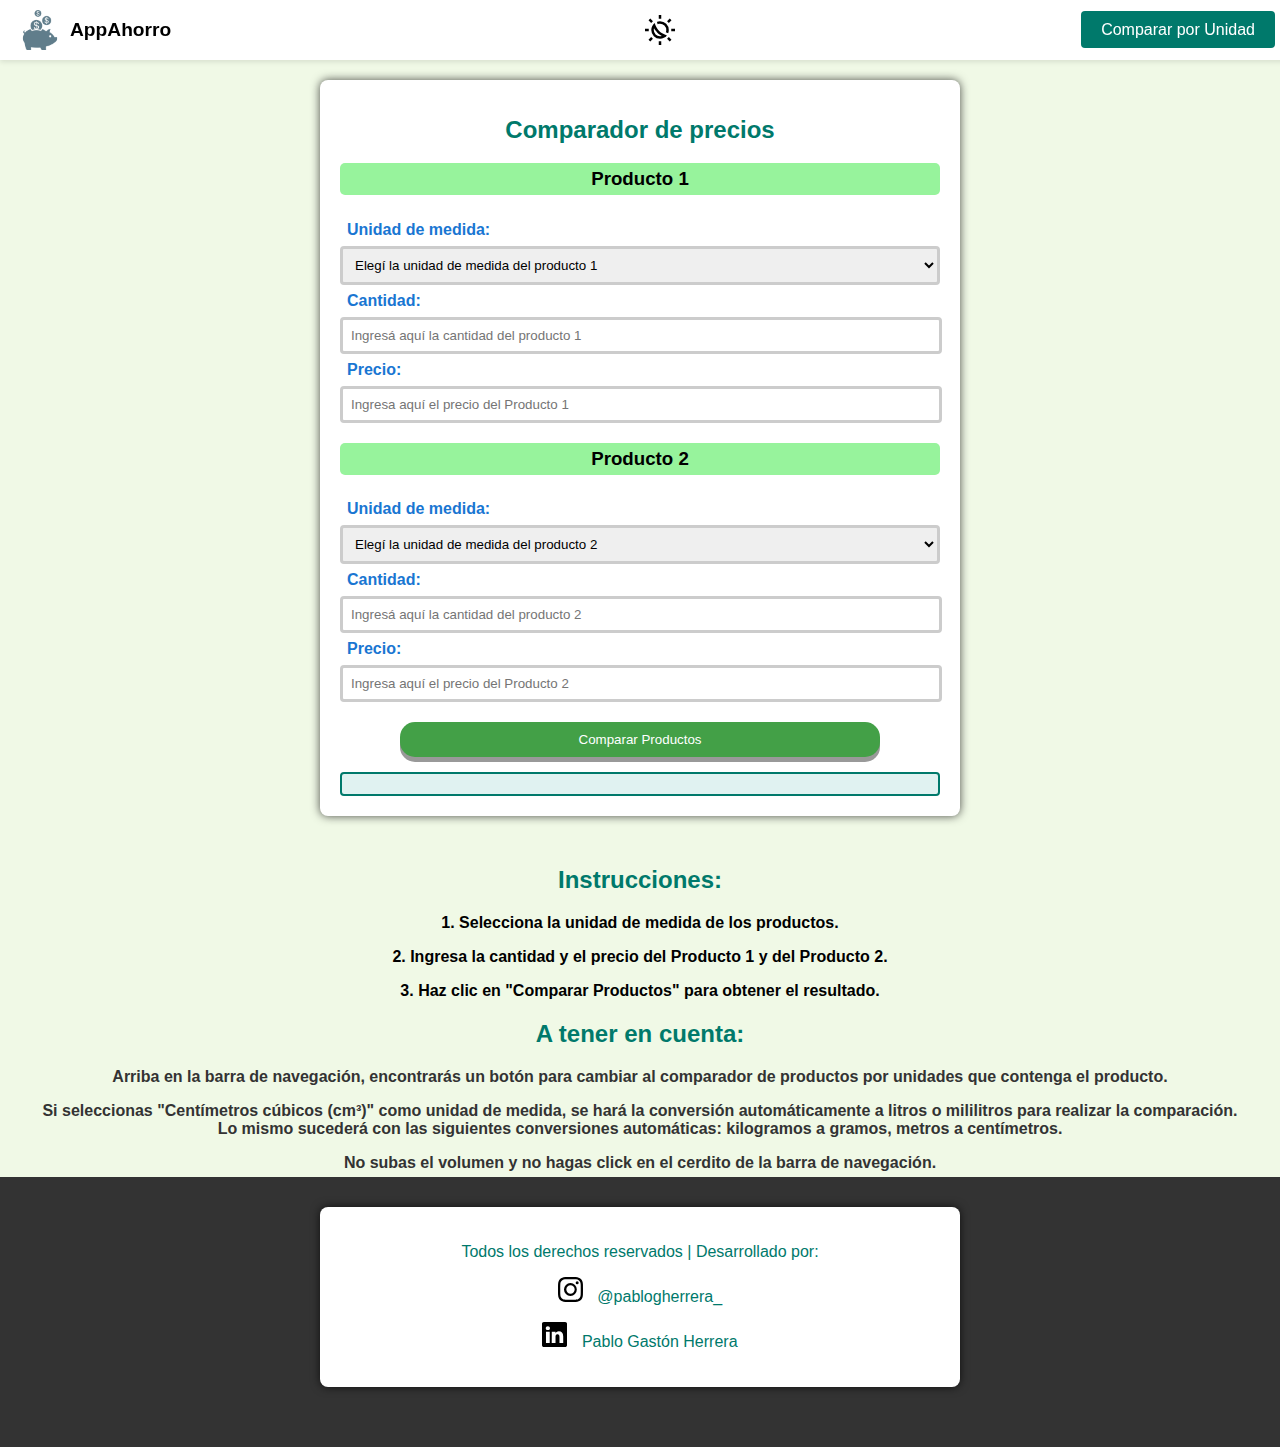
<file: index.html>
<!DOCTYPE html>
<html lang="es">
<head>
    <meta charset="UTF-8">
    <meta name="viewport" content="width=device-width, initial-scale=1.0">
    <title>Comparador de Precios de Productos</title>
    <meta name="description" content="¡Encuentra los mejores precios en productos de supermercado, comparando según peso y/o medida y ahorra dinero!">
    <meta name="keywords" content="comparador, productos, supermercado, precios, ahorro, comprar, peso, medida">
    <meta name="author" content="Pablo Gastón Herrera Developer">
    
    <!-- Metaetiquetas para compartir en redes sociales -->
    <meta property="og:title" content="Comparador de Precios de productos">
    <meta property="og:description" content="¡Encuentra los mejores precios en productos de supermercado, comparando según peso y/o medida y ahorra dinero!">
    <meta property="og:image" content="https://appahorro.netlify.app/assets/img/pngegg.png">
    <meta property="og:url" content="https://appahorro.netlify.app/">
    <meta name="twitter:card" content="summary_large_image">
    <meta name="twitter:title" content="Comparador de Precios de productos">
    <meta name="twitter:description" content="¡Encuentra los mejores precios en productos de supermercado, comparando según peso y/o medida y ahorra dinero!">
    <meta name="twitter:image" content="https://appahorro.netlify.app/assets/img/pngegg.png">

    <link rel="apple-touch-icon" sizes="57x57" href="assets/favicon/apple-icon-57x57.png">
    <link rel="apple-touch-icon" sizes="60x60" href="assets/favicon/apple-icon-60x60.png">
    <link rel="apple-touch-icon" sizes="72x72" href="assets/favicon/apple-icon-72x72.png">
    <link rel="apple-touch-icon" sizes="76x76" href="assets/favicon/apple-icon-76x76.png">
    <link rel="apple-touch-icon" sizes="114x114" href="assets/favicon/apple-icon-114x114.png">
    <link rel="apple-touch-icon" sizes="120x120" href="assets/favicon/apple-icon-120x120.png">
    <link rel="apple-touch-icon" sizes="144x144" href="assets/favicon/apple-icon-144x144.png">
    <link rel="apple-touch-icon" sizes="152x152" href="assets/favicon/apple-icon-152x152.png">
    <link rel="apple-touch-icon" sizes="180x180" href="assets/favicon/apple-icon-180x180.png">
    <link rel="icon" type="image/png" sizes="192x192" href="assets/favicon/android-icon-192x192.png">
    <link rel="icon" type="image/png" sizes="32x32" href="assets/favicon/favicon-32x32.png">
    <link rel="icon" type="image/png" sizes="96x96" href="assets/favicon/favicon-96x96.png">
    <link rel="icon" type="image/png" sizes="16x16" href="assets/favicon/favicon-16x16.png">
    <link rel="manifest" href="assets/favicon/manifest.json">
    <meta name="msapplication-TileColor" content="#ffffff">
    <meta name="msapplication-TileImage" content="assets/favicon/ms-icon-144x144.png">
    <meta name="theme-color" content="#ffffff">

    <link rel="stylesheet" type="text/css" href="./styles/estilosuper.css">
 
</head>
<body>
    <nav class="navbar">
        <div class="navbar-left">
            <img src="./assets/img/pngegg.png" alt="Logo" class="navbar-logo shake">
            <span class="navbar-title">AppAhorro</span>
        </div>
        <ul class="navbar-right">
            <li>
                <a href="https://appahorro.netlify.app/porunidad" class="navbar-link">Comparar por Unidad</a>
            </li>
        </ul>
        <img id="toggle-dark-mode" src="./assets/img/sunmoon.svg" alt="Modo Nocturno" class="navbar-toggle">
    </nav>
    
    <div class="container">
        <h1>Comparador de precios</h1>
        <div class="form-group">
            <p style="padding: 5px;
border-radius: 5px;
background-color: #97f39c; /* Verde más claro */
text-align: center;
font-size: 1.17em;
color: #000000;
font-weight: bold;
">Producto 1</p>
            <label for="unidad1">Unidad de medida:</label>
            <select id="unidad1">
                <option value="" disabled selected>Elegí la unidad de medida del producto 1</option>
                <option value="gramos">Gramos (g)</option>
                <option value="kilogramos">Kilogramos (kg)</option>
                <option value="litros">Litros (L)</option>
                <option value="mililitros">Mililitros (mL)</option>
                <option value="cm3">Centímetros cúbicos (cm³)</option>
                <option value="metros">Metros (m)</option>
                <option value="centimetros">Centímetros (cm)</option>
            </select>
            <label for="cantidad1">Cantidad:</label>
            <input type="number" id="cantidad1" placeholder="Ingresá aquí la cantidad del producto 1">
            <span class="currency">Precio:</span>
            <input type="number" id="precio1" placeholder="Ingresa aquí el precio del Producto 1">
        </div>
        
        <div class="form-group" style="margin-top: 20px;">
            <p style="padding: 5px;
border-radius: 5px;
background-color: #97f39c; /* Verde más claro */
text-align: center;
font-size: 1.17em;
color: #000000;
font-weight: bold;
">Producto 2</p>
            <label for="unidad2">Unidad de medida:</label>
            <select id="unidad2">
                <option value="" disabled selected>Elegí la unidad de medida del producto 2</option>
                <option value="gramos">Gramos (g)</option>
                <option value="kilogramos">Kilogramos (kg)</option>
                <option value="litros">Litros (L)</option>
                <option value="mililitros">Mililitros (mL)</option>                
                <option value="cm3">Centímetros cúbicos (cm³)</option>
                <option value="metros">Metros (m)</option>
                <option value="centimetros">Centímetros (cm)</option>
            </select>
            <label for="cantidad2">Cantidad:</label>
            <input type="number" id="cantidad2" placeholder="Ingresá aquí la cantidad del producto 2">
            <span class="currency">Precio:</span>
            <input type="number" id="precio2" placeholder="Ingresa aquí el precio del Producto 2">
        </div>
        
        <button class="button-comparador" onclick="compararProductos()">Comparar Productos</button>
        <div id="resultado"></div>
    
    </div>

    <div class="instrucciones">
        <h2>Instrucciones:</h2>
        <p>1. Selecciona la unidad de medida de los productos.</p>
        <p>2. Ingresa la cantidad y el precio del Producto 1 y del Producto 2.</p>
        <p>3. Haz clic en "Comparar Productos" para obtener el resultado.</p>
    </div>

    <div class="ejemplos">
        <h2>A tener en cuenta:</h2>
        <p>Arriba en la barra de navegación, encontrarás un botón para cambiar al comparador de productos por unidades que contenga el producto.</p>
        <p>Si seleccionas "Centímetros cúbicos (cm³)" como unidad de medida, se hará la conversión automáticamente a litros o mililitros para realizar la comparación. Lo mismo sucederá con las siguientes conversiones automáticas: kilogramos a gramos, metros a centímetros.</p>
        <p>No subas el volumen y no hagas click en el cerdito de la barra de navegación.</p>

    </div>
</div>

<footer class="footer">
    <div class="container">
        <p>Todos los derechos reservados | Desarrollado por:</p>
        <p>
            <a href="https://www.instagram.com/pablogherrera_" style="display: inline-block; margin-right: 10px;">
                <img src="./assets/img/instagram.svg" alt="Instagram" style="width: 25px; height: auto;">
            </a>
            <a href="https://www.instagram.com/pablogherrera_">@pablogherrera_</a>
        </p>
        <p>
            <a href="https://www.linkedin.com/in/pablogastonherrera/" style="display: inline-block; margin-right: 10px;">
                <img src="./assets/img/linkedin.svg" alt="LinkedIn" style="width: 25px; height: auto;">
            </a>
            <a href="https://www.linkedin.com/in/pablogastonherrera/">Pablo Gastón Herrera</a>
        </p>
    </div>
</footer>


<audio id="sound" style="display: none;">
    <source src="assets/audio/monedas.mp3" type="audio/mpeg">
    Tu navegador no soporta el elemento de audio.
  </audio>
  
  
<script src="./js/funcionesprincipal.js" defer></script>
<script>
    document.addEventListener('DOMContentLoaded', function() {
      const logo = document.querySelector('.navbar-logo');
      const sound = document.getElementById('sound');
  
      logo.addEventListener('click', function() {
        sound.currentTime = 0;
        sound.play();
      });
    });
  </script>
<script>
    document.addEventListener('DOMContentLoaded', function() {
      const logo = document.querySelector('.navbar-logo');
  
      logo.addEventListener('click', function() {
        logo.classList.remove('shake'); // Reinicia la animación
        void logo.offsetWidth; // Forzar el reinicio de la animación
        logo.classList.add('shake'); // Agrega la clase para iniciar la animación
      });
    });
  </script>
<script>
    document.addEventListener('DOMContentLoaded', function() {
        const toggleButton = document.getElementById('toggle-dark-mode');
        toggleButton.addEventListener('click', function() {
            document.body.classList.toggle('dark-mode');
            document.querySelectorAll('.navbar, .container, .footer').forEach(element => {
                element.classList.toggle('dark-mode');
            });
        });
    });
</script>


  
  
</body>

</html>
</file>
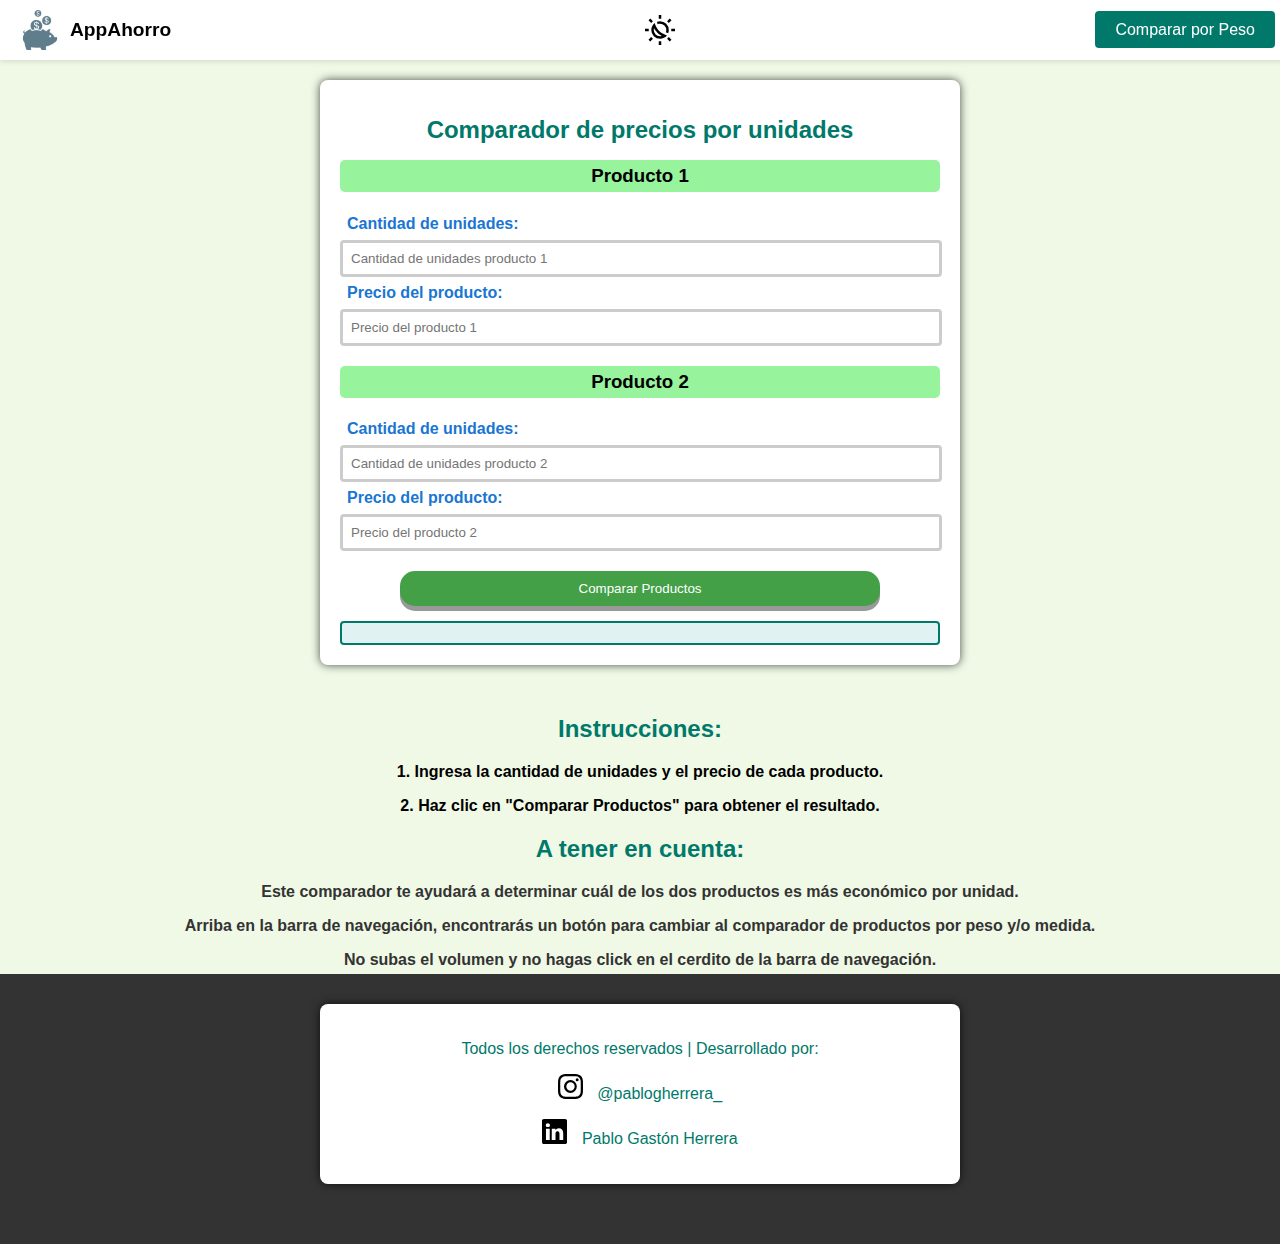
<file: porunidad.html>
<!DOCTYPE html>
<html lang="es">
    <head>
        <meta charset="UTF-8">
        <meta name="viewport" content="width=device-width, initial-scale=1.0">
        <title>Comparador de Precios por unidades</title>
        <meta name="description" content="¡Encuentra los mejores precios en productos de supermercado, comparando según las unidades que trae y ahorra dinero!">
        <meta name="keywords" content="comparador, productos, supermercado, precios, ahorro, comprar, peso, medida,unidades">
        <meta name="author" content="Pablo Gastón Herrera Developer">
        
        <!-- Metaetiquetas para compartir en redes sociales -->
        <meta property="og:title" content="Comparador de Precios de productos">
        <meta property="og:description" content="¡Encuentra los mejores precios en productos de supermercado, comparando según las unidades que trae y ahorra dinero!">
        <meta property="og:image" content="https://appahorro.netlify.app/assets/img/pngegg.png">
        <meta property="og:url" content="https://appahorro.netlify.app/">
        <meta name="twitter:card" content="summary_large_image">
        <meta name="twitter:title" content="Comparador de Precios de productos">
        <meta name="twitter:description" content="¡Encuentra los mejores precios en productos de supermercado, comparando según las unidades que trae y ahorra dinero!">
        <meta name="twitter:image" content="https://appahorro.netlify.app/assets/img/pngegg.png">
        
        <link rel="stylesheet" type="text/css" href="./styles/estilosuper.css">
        
        <!-- Iconos de aplicación y favicon -->
        <link rel="apple-touch-icon" sizes="57x57" href="assets/favicon/apple-icon-57x57.png">
        <link rel="apple-touch-icon" sizes="60x60" href="assets/favicon/apple-icon-60x60.png">
        <link rel="apple-touch-icon" sizes="72x72" href="assets/favicon/apple-icon-72x72.png">
        <link rel="apple-touch-icon" sizes="76x76" href="assets/favicon/apple-icon-76x76.png">
        <link rel="apple-touch-icon" sizes="114x114" href="assets/favicon/apple-icon-114x114.png">
        <link rel="apple-touch-icon" sizes="120x120" href="assets/favicon/apple-icon-120x120.png">
        <link rel="apple-touch-icon" sizes="144x144" href="assets/favicon/apple-icon-144x144.png">
        <link rel="apple-touch-icon" sizes="152x152" href="assets/favicon/apple-icon-152x152.png">
        <link rel="apple-touch-icon" sizes="180x180" href="assets/favicon/apple-icon-180x180.png">
        <link rel="icon" type="image/png" sizes="192x192"  href="assets/favicon/android-icon-192x192.png">
        <link rel="icon" type="image/png" sizes="32x32" href="assets/favicon/favicon-32x32.png">
        <link rel="icon" type="image/png" sizes="96x96" href="assets/favicon/favicon-96x96.png">
        <link rel="icon" type="image/png" sizes="16x16" href="assets/favicon/favicon-16x16.png">
        <link rel="manifest" href="assets/favicon/manifest.json">
        <meta name="msapplication-TileColor" content="#ffffff">
        <meta name="msapplication-TileImage" content="assets/favicon/ms-icon-144x144.png">
        <meta name="theme-color" content="#ffffff">
    </head>
    
<body>
    <nav class="navbar">
        <div class="navbar-left">
            <img src="./assets/img/pngegg.png" alt="Logo" class="navbar-logo shake">
            <span class="navbar-title">AppAhorro</span>
        </div>
        <ul class="navbar-right">
            <li>
                <a href="https://appahorro.netlify.app/index" class="navbar-link">Comparar por Peso</a>
            </li>
        </ul>
        <img id="toggle-dark-mode" src="./assets/img/sunmoon.svg" alt="Modo Nocturno" class="navbar-toggle">
    </nav>
    
    <div class="container">
        <h1>Comparador de precios por unidades</h1>
        
        <div class="form-group">
            <h2 class="titulo-input">Producto 1</h2>
            <label for="cantidadProducto1">Cantidad de unidades:</label>
            <input type="number" id="cantidadProducto1" placeholder="Cantidad de unidades producto 1" min="1">
            <label for="precioProducto1">Precio del producto:</label>
            <input type="number" id="precioProducto1" placeholder="Precio del producto 1" min="0">
        </div>

        <div class="form-group">
            <h2 class="titulo-input">Producto 2</h2>
            <label for="cantidadProducto2">Cantidad de unidades:</label>
            <input type="number" id="cantidadProducto2" placeholder="Cantidad de unidades producto 2" min="1">
            <label for="precioProducto2">Precio del producto:</label>
            <input type="number" id="precioProducto2" placeholder="Precio del producto 2" min="0">
        </div>
        
        <button class="button-comparador" onclick="compararProductos()">Comparar Productos</button>
        
        <div id="resultado"></div>
    </div>

    <div class="instrucciones">
        <h2>Instrucciones:</h2>
        <p>1. Ingresa la cantidad de unidades y el precio de cada producto.</p>
        <p>2. Haz clic en "Comparar Productos" para obtener el resultado.</p>
    </div>

    <div class="ejemplos">
        <h2>A tener en cuenta:</h2>
        <p>Este comparador te ayudará a determinar cuál de los dos productos es más económico por unidad.</p>
        <p>Arriba en la barra de navegación, encontrarás un botón para cambiar al comparador de productos por peso y/o medida.</p>
        <p>No subas el volumen y no hagas click en el cerdito de la barra de navegación.</p>
    </div>

    <footer class="footer">
        <div class="container">
            <p>Todos los derechos reservados | Desarrollado por:</p>
            <p>
                <a href="https://www.instagram.com/pablogherrera_" style="display: inline-block; margin-right: 10px;">
                    <img src="./assets/img/instagram.svg" alt="Instagram" style="width: 25px; height: auto;">
                </a>
                <a href="https://www.instagram.com/pablogherrera_">@pablogherrera_</a>
            </p>
            <p>
                <a href="https://www.linkedin.com/in/pablogastonherrera/" style="display: inline-block; margin-right: 10px;">
                    <img src="./assets/img/linkedin.svg" alt="LinkedIn" style="width: 25px; height: auto;">
                </a>
                <a href="https://www.linkedin.com/in/pablogastonherrera/">Pablo Gastón Herrera</a>
            </p>
        </div>
    </footer>
    <audio id="sound" style="display: none;">
        <source src="assets/audio/monedas.mp3" type="audio/mpeg">
        Tu navegador no soporta el elemento de audio.
      </audio>

<script src="./js/funcionesunidad.js" defer></script>
<script>
    document.addEventListener('DOMContentLoaded', function() {
      const logo = document.querySelector('.navbar-logo');
      const sound = document.getElementById('sound');
  
      logo.addEventListener('click', function() {
        sound.currentTime = 0;
        sound.play();
      });
    });
  </script>
<script>
    document.addEventListener('DOMContentLoaded', function() {
      const logo = document.querySelector('.navbar-logo');
  
      logo.addEventListener('click', function() {
        logo.classList.remove('shake'); // Reinicia la animación
        void logo.offsetWidth; // Forzar el reinicio de la animación
        logo.classList.add('shake'); // Agrega la clase para iniciar la animación
      });
    });
  </script>
  <script>
    document.addEventListener('DOMContentLoaded', function() {
        const toggleButton = document.getElementById('toggle-dark-mode');
        toggleButton.addEventListener('click', function() {
            document.body.classList.toggle('dark-mode');
            document.querySelectorAll('.navbar, .container, .footer').forEach(element => {
                element.classList.toggle('dark-mode');
            });
        });
    });
</script>
</body>
</html>
</file>
<file: styles/estilosuper.css>
body {
    font-family: Arial, sans-serif;
    background-color: #f0f9e6; /* Verde claro */
    margin: 0;
    padding-top: 60px; /* Ajuste el valor según el tamaño de su navbar */
}

.navbar {
    position: fixed; /* Navbar fijo */
    top: 0;
    width: 100%;
    display: flex;
    justify-content: space-between;
    align-items: center;
    background-color: #ffffff; /* Color de fondo del navbar */
    padding: 10px 20px;
    box-shadow: 0 2px 5px rgba(0, 0, 0, 0.1);
    z-index: 1000; /* Asegura que esté por encima del contenido */
}


.navbar-left {
    display: flex;
    align-items: center;
}

.navbar-logo {
    width: 40px; /* Ajustar según el tamaño de tu logo */
    height: auto;
    margin-right: 10px;
}

.navbar-title {
    font-weight: bold;
    font-size: 1.2em;
}

@media (max-width: 768px) {
    .navbar-title {
        font-size: 1em; /* Reducir tamaño de fuente para dispositivos móviles */
    }

    @media (max-width: 370px) {
        .navbar-title {
            display: none; /* Ocultar completamente el título en pantallas muy pequeñas */
        }
    }
}


.navbar-right {
    list-style-type: none;
    margin: 0;
    padding: 0;
}

.navbar-right li {
    margin-left: 15px;
}

.navbar-right li:first-child {
    margin-left: auto; /* Mueve el botón hacia la derecha */
    margin-right: 25px; /* Agrega un margen derecho para separarlo del borde */
}

.navbar-link {
    color: white;
    text-decoration: none;
    font-size: 16px;
    padding: 10px 20px;
    border-radius: 4px;
    background-color: #00796b;
    transition: background-color 0.3s;
}

.navbar-link:hover {
    background-color: #005a4c;
} 
.navbar-toggle {
    width: 30px;
    height: 30px;
    cursor: pointer;
    position: absolute;
    left: 50%;
    transform: translateX(-50%);
    transition: filter 0.3s, background-color 0.3s;
    filter: invert(0); /* Ensure it is black */
}

@media (max-width: 768px) {
    .navbar-link {
        font-size: 14px; /* Tamaño de fuente más pequeño para dispositivos móviles */
        padding: 8px 16px; /* Ajuste de padding para dispositivos móviles */
    }

    @media (max-width: 370px) {
        .navbar-link {
            font-size: 12px; /* Reducir aún más el tamaño de fuente para pantallas muy pequeñas */
            padding: 6px 12px; /* Ajustar el padding para pantallas muy pequeñas */
        }
    }
    .navbar-toggle {
       left: 45%;
    }
}

.container {
    max-width: 600px;
    margin: 50px auto;
    padding: 20px;
    background-color: #ffffff; /* Blanco */
    border-radius: 8px;
    box-shadow: 0 0 10px rgba(0, 0, 0, 0.7);
    margin-top: 20px; /* Agrega margen top para separarse del navbar */
}

@media (max-width: 768px) {
    .container {
        width: 80%; /* Ajuste para versiones móviles */
    }
}
h1 {
    text-align: center;
    color: #00796b; /* Verde */
    font-size: 1.5em;
}
.form-group {
    margin-bottom: 15px;
}
/* Ocultar las flechas de incremento y disminución */
input[type="number"]::-webkit-inner-spin-button,
input[type="number"]::-webkit-outer-spin-button {
    -webkit-appearance: none;
    margin: 0;
}

input[type="number"] {
    -moz-appearance: textfield;
}


/* Estilos para el label y el span de currency */
label, .currency {
    display: inline-block;
    margin: 7px;
    font-weight: bold;
    color: #1976d2; /* Celeste */
}


select, input[type="number"], input[type="text"] {
    width: calc(100%);
    padding: 8px;
    border: 3px solid #ccc;
    border-radius: 4px;
}
/* Estilo para select al pasar el mouse */
select:hover {
    border-color: #1976d2; /* Cambia el color del borde al pasar el mouse */
}

/* Estilo para select cuando está enfocado */
select:focus {
    border-color: #1976d2; /* Cambia el color del borde cuando está seleccionado */
    box-shadow: 0 0 5px #1976d2; /* Añade una sombra al estar seleccionado */
}
.button-comparador {
    width: 80%; /* Mantener el ancho del 80% o ajustarlo según necesites */
    display: block; /* Convertirlo en un bloque para centrarlo */
    margin: 15px auto; /* Auto-margen horizontal para centrarlo */
    padding: 10px; /* Mantener el padding como está o ajustarlo según necesidades */
    cursor: pointer;
    text-align: center;
    text-decoration: none;
    outline: none;
    color: #fff;
    background-color: #43a047;
    border: none;
    border-radius: 15px;
    box-shadow: 0 5px #999;
}

.button-comparador:hover {
    background-color: #388e3c;
}

.button-comparador:active {
    background-color: #2b712f;
    box-shadow: 0 1px #666;
    transform: translateY(4px);
}

#resultado {
    margin-top: 10px;
    padding: 10px;
    background-color: #e0f2f1; /* Celeste claro */
    border-radius: 4px;
    border: 2px solid #00796b; /* Borde verde */
}

#resultado p {
    margin-bottom: 10px;
    color: #00796b; /* Verde */
    font-weight: bold;
}

.resultado-texto {
    margin-bottom: 10px;
    color: #00796b; /* Verde */
    font-weight: bold;
}   

/* Estilos para las instrucciones */
.instrucciones {
    padding: 0 40px; /* Añadir padding lateral */
    margin-top: 20px;
    text-align: center; /* Centro el texto */
}

.instrucciones h2 {
    color: #00796b; /* Verde */
}

.instrucciones p {
    font-weight: bold;
    margin-bottom: 10px;
    text-align: center; /* Centro el texto */
}

@media (max-width: 768px) {
    .instrucciones, .ejemplos {
        padding: 0 20px; /* Ajustar padding lateral para dispositivos móviles */
    }
}

/* Estilos para los ejemplos */
.ejemplos {
    padding: 0 40px; /* Añadir padding lateral */
    margin-top: 20px;
    text-align: center; /* Centro el texto */
}

.ejemplos h2 {
    color: #00796b; /* Verde */
}

.ejemplos p {
    font-weight: bold;
    margin-bottom: 5px;
    color: #333; /* Negro */
    text-align: center; /* Centro el texto */
}

/* Estilos para el footer */
.footer {
    background-color: #333;
    color: #00796b; /* Verde */
    text-align: center;
    padding: 10px 0;
}

.footer a:hover {
    text-decoration: underline; /* Subrayado al pasar el mouse */
}

.footer a {
    color: #00796b; /* Verde */
    text-decoration: none;
}
.button-link {
    position: absolute;
    top: 20px;
    right: 20px;
    padding: 10px 20px;
    background-color: #00796b;
    color: white;
    border: none;
    border-radius: 4px;
    text-decoration: none;
    font-size: 16px;
    cursor: pointer;
    box-shadow: 0 0 5px rgba(0, 0, 0, 1);
    transition: background-color 0.3s;
}

.button-link:hover {
    background-color: #005a4c;
}

@media (max-width: 768px) {
    .button-link {
        top: 0px; /* Ajustar según necesidades para evitar superposición en dispositivos móviles */
        right: 0px;
    }
}

.titulo-input {
    padding: 5px;
border-radius: 5px;
background-color: #97f39c; /* Verde más claro */
text-align: center;
font-size: 1.17em;
color: #000000;
font-weight: bold;
    text-align: center;
}

.form-group {
    margin-bottom: 20px;
}

.label-title {
    text-align: center;
}

input[type="number"] {
    width: calc(100% - 20px);
}
/* Estilo para la imagen sacudiéndose */
@keyframes shake {
    10%, 90% {
      transform: translateX(-2px) rotate(0deg);
    }
    20%, 80% {
      transform: translateX(2px) rotate(0deg);
    }
    30%, 50%, 70% {
      transform: translateX(-2px) rotate(-1deg);
    }
    40%, 60% {
      transform: translateX(2px) rotate(1deg);
    }
    100% {
      transform: translateX(0) rotate(0deg);
    }
  }
  
  /* Aplicar la animación a la clase .shake */
  .shake {
    animation: shake 0.8s ease-in-out;
  }
  /* Estilos para el modo nocturno */
body.dark-mode {
    background-color: #121212;
    color: #e0e0e0;
}

.navbar.dark-mode {
    background-color: #2b2b2b;
    color: #e0e0e0;
}

.container.dark-mode {
    background-color: #2b2b2b;
    color: #e0e0e0;
}

.button-comparador.dark-mode {
    background-color: #2b712f;
    box-shadow: 0 5px #555;
}

.footer.dark-mode {
    background-color: #1e1e1e;
    color: #e0e0e0;
}
.dark-mode .navbar {
    background-color: black;
}

.dark-mode .navbar-link {
    color: white;
}

.dark-mode .navbar-toggle {
    filter: invert(1);
}
.dark-mode h1 {
    color: #00ceb7;
}

.dark-mode .ejemplos p {
    font-weight: bold;
    margin-bottom: 5px;
    color: #e0e0e0; /* Negro */
    text-align: center; /* Centro el texto */
}
</file>
